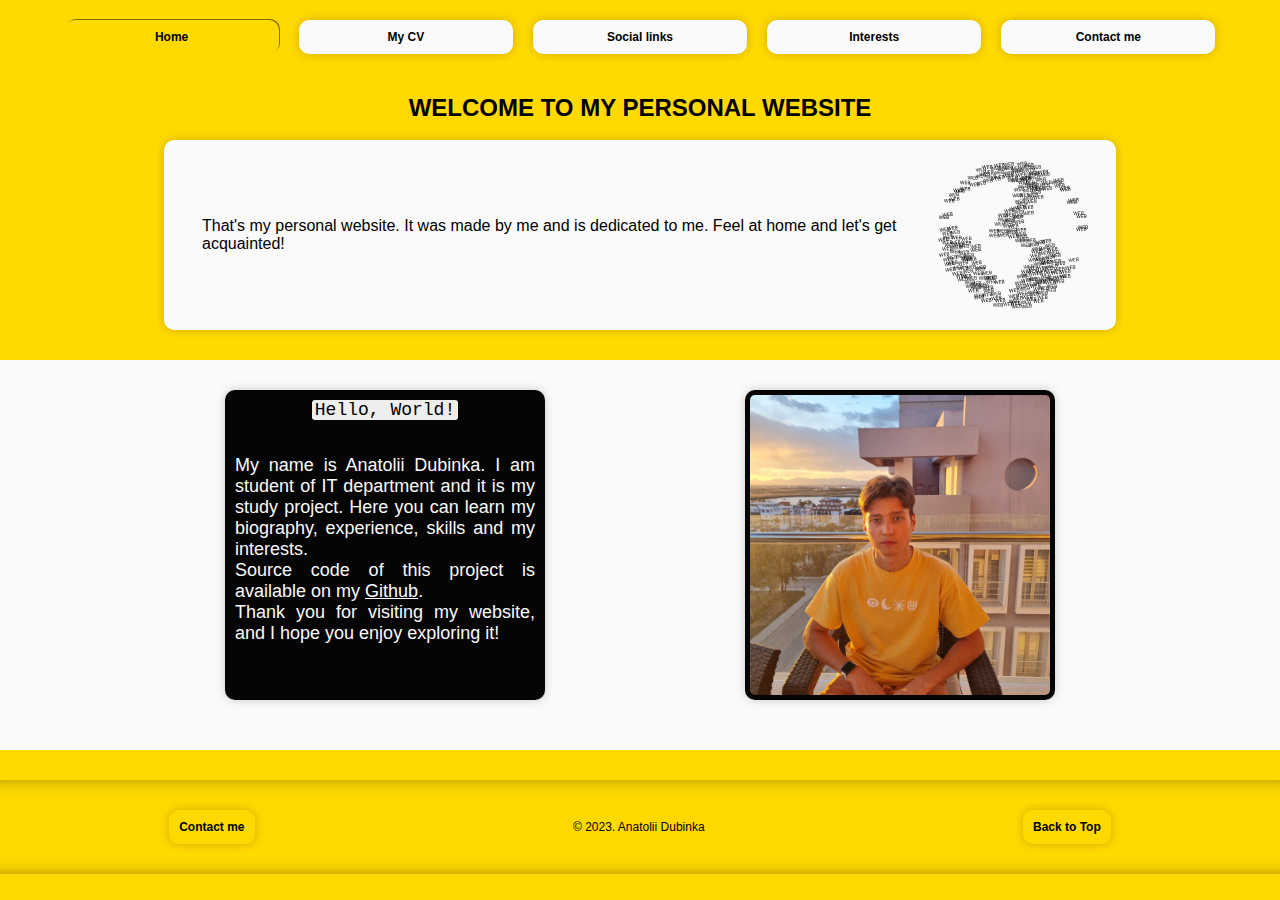
<file: index.html>
<!DOCTYPE html>
<html>
<head>
<link rel="stylesheet" type="text/css" href="style.css">
</head>


<body>

<header>
<nav>
  <ul>
    <li class="active"><a href="index.html"><p>Home</p></a></li>
    <li><a href="resume.html"><p>My CV</p></a></li>
    <li><a href="social.html"><p>Social links</p></a></li>
    <li><a href="interests.html"><p>Interests</p></a></li>
    <li><a href="contact.html"><p>Contact me</p></a></li>
  </ul>
</nav>
</header>

<h1>WELCOME TO MY PERSONAL WEBSITE</h1>


<div class="white_block_centered">
<div class="horizontal_flex_white">

<p class="intro">That's my personal website. It was made by me and is dedicated to me. Feel at home and let's get acquainted! </p>
<img class="intro" src="media/web_planet.svg" alt="web planet picture" width="150" height="150">

</div>
</div>

<section class="white_page">

<div class="horizontal_flex">
  <div class="black_block">
  <code>Hello, World!</code>
<!--    <h2>Hello, I'm Anatolii</h2>-->
  <p class="greeting">My name is Anatolii Dubinka. I am student of IT department and it is my study project. Here you can learn my biography, experience, skills and my interests.
  <br>Source code of this project is available on my <a class="white_link" href="social.html#github">Github</a>.<br>
  Thank you for visiting my website, and I hope you enjoy exploring it!</p>
<!--    <p>Lorem ipsum dolor sit amet, consectetur adipisicing elit. In, voluptatibus, sunt. Recusandae ab aliquid voluptate exercitationem dicta ipsa, odio cumque sapiente quaerat nisi ad rem dolor iusto.</p>-->
  </div>

  <div class="black_block">
    <img class="black_block_photo" src="media/photo.jpeg" alt="My personal photo">
  </div>
</div>

</section>


<footer>
<a href="contact.html"><p>Contact me</p></a>
<p>&copy; 2023. Anatolii Dubinka</p>
<!--For #top bookmark, in HTML5 we don't need to create this link-->
<a href="#top"><p>Back to Top</p></a>
</footer>


</body>
</html>
</file>
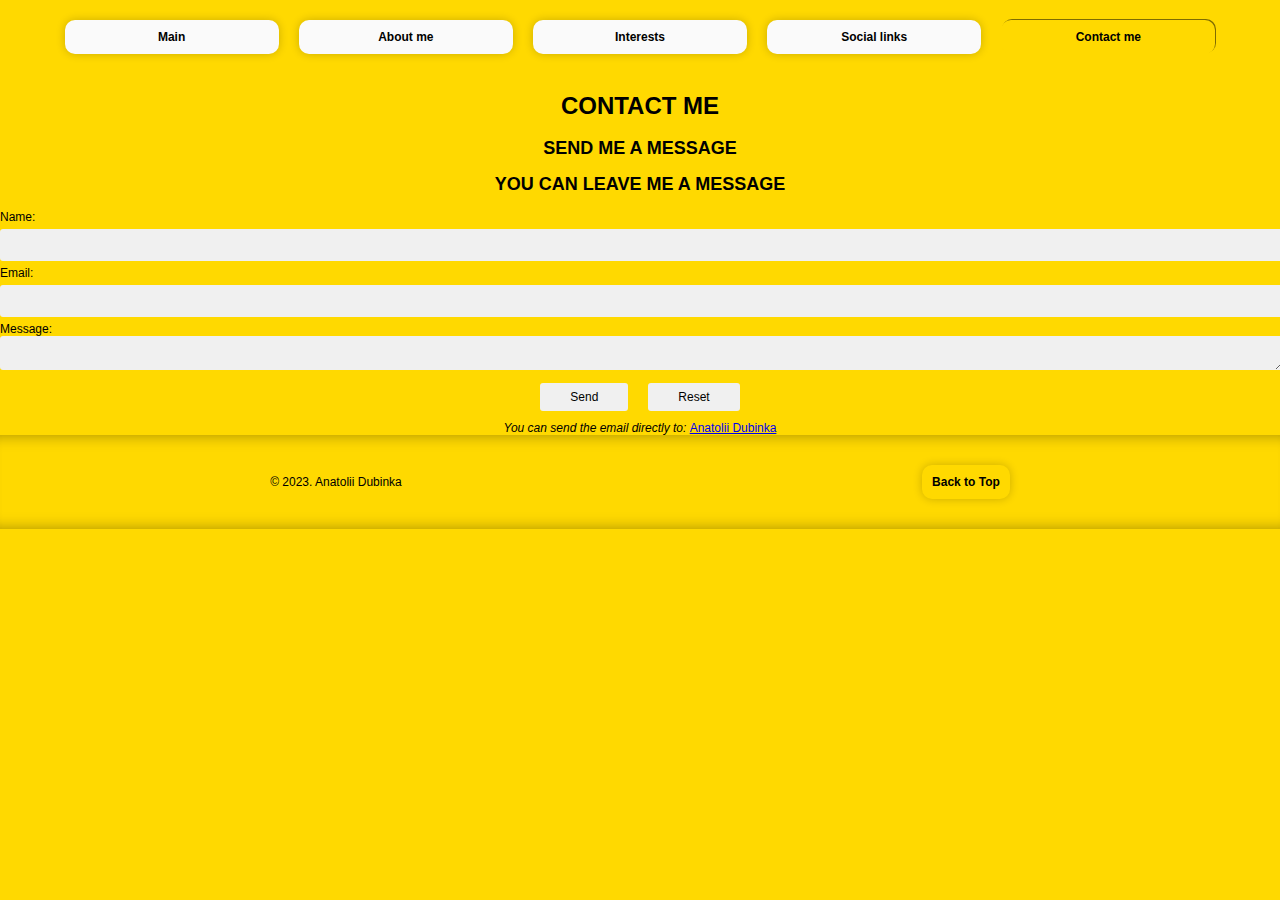
<file: contact-form.html>
<!DOCTYPE html>
<html>

<head>
<link rel="stylesheet" type="text/css" href="style.css">
</head>

<body>

<nav>
  <ul>
    <li><a href="index.html"><p>Main</p></a></li>
    <li><a href="about.html"><p>About me</p></a></li>
    <li><a href="interests.html"><p>Interests</p></a></li>
    <li><a href="social_links.html"><p>Social links</p></a></li>

    <li class="active"><a class="button" href="contact-form.html"><p>Contact me</p></a></li>
  </ul>
</nav>


    <h1>CONTACT ME</h1>
    <h2>SEND ME A MESSAGE</h2>
    <h2>YOU CAN LEAVE ME A MESSAGE</h2>



<!-- We use third-party submission service which redirects this request to my e-mail-->
<section class="feedback">
    <form action="https://formspree.io/f/xoqzzaop" method="POST" target="_blank">

    <label for="name">Name:</label>
    <input type="text" id="name" name="name" required>

    <label for="email">Email:</label>
    <input type="email" id="email" name="email" required>

    <label for="message">Message:</label>
    <textarea id="message" name="message" scrolling="auto" required></textarea>


    <div class="horizontal_flex">
    <button type="submit">Send</button>
    <button type="reset">Reset</button>

    </div>

    </form>
</section>



<div align="center">
<p><i>You can send the email directly to: </i><a href="mailto:lemoonadresse@gmail.com">Anatolii Dubinka</a></p>
</div>



<footer>
<p class="footer">&copy; 2023. Anatolii Dubinka</p>
<a class="button" href="#top"><p class="button">Back to Top</p></a>

</footer>

</body>
</html>
</file>
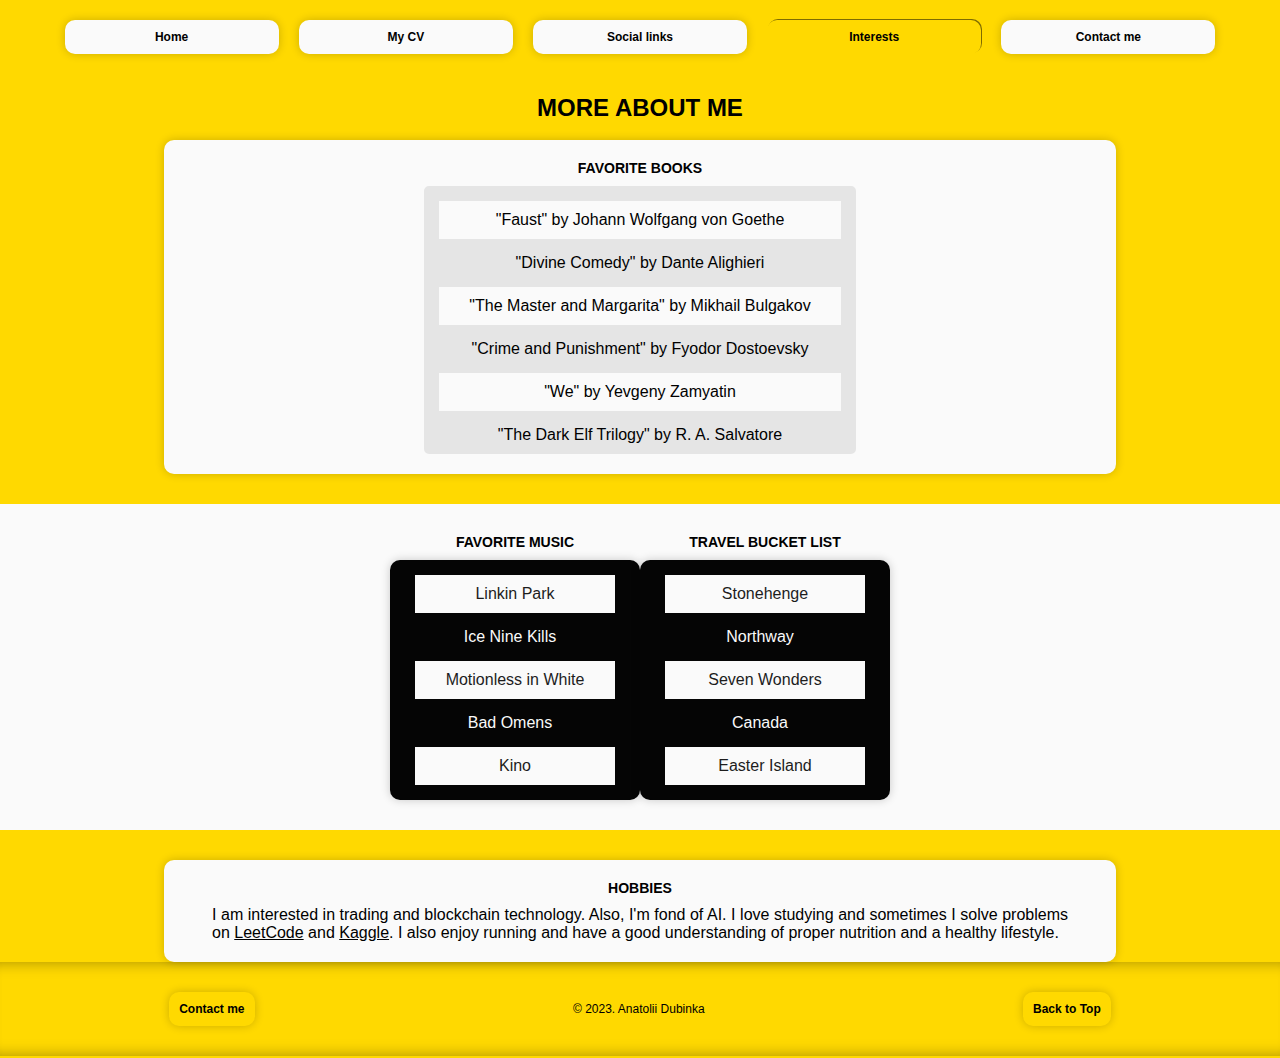
<file: interests.html>
<!DOCTYPE html>
<html>
<head>
<link rel="stylesheet" type="text/css" href="style.css">
</head>


<body>
<header>
<nav>
  <ul>
    <li><a href="index.html"><p>Home</p></a></li>
    <li><a href="resume.html"><p>My CV</p></a></li>
    <li><a href="social.html"><p>Social links</p></a></li>
    <li class="active"><a href="interests.html"><p>Interests</p></a></li>
    <li><a href="contact.html"><p>Contact me</p></a></li>

  </ul>
</nav>
</header>
<h1>MORE ABOUT ME</h1>

<ul class="favs">
<div class="white_block_centered">
  <li>

    <h3>Favorite books</h3>

    <ul class="grey_list">

          <li>"Faust" by Johann Wolfgang von Goethe</li>
          <li>"Divine Comedy" by Dante Alighieri</li>
          <li>"The Master and Margarita" by Mikhail Bulgakov</li>
          <li>"Crime and Punishment" by Fyodor Dostoevsky</li>
          <li>"We" by Yevgeny Zamyatin</li>
          <li>"The Dark Elf Trilogy" by R. A. Salvatore</li>

    </ul>
  </li>
</div>

<section class="white_page">


<div class="horizontal_flex">

<div>
<h3>Favorite music</h3>
  <div class="black_block_centered">
    <li>
        <ul class="dark">

        <li>Linkin Park</li>

        <li>Ice Nine Kills</li>
        <li>Motionless in White</li>
        <li>Bad Omens</li>

        <li>Kino</li>
        </ul>
  </li>
</div>
</div>


<div>
<h3>Travel bucket list</h3>
<div class="black_block_centered">
<!--  <h3 class="light_back">Travel bucket list</h3>-->
      <li>
    <ul class="dark">
      <li>Stonehenge</li>
      <li>Northway</li>

      <li>Seven Wonders</li>
      <li>Canada</li>
      <li>Easter Island</li>
    </ul>
    </li>
</div>
</div>
</div>



</section>
</ul>

<div class="white_block_centered">

    <h3>Hobbies</h3>
    <p class="justified">
    I am interested in trading and blockchain technology. Also, I'm fond of AI. I love studying and sometimes I solve problems on <a href="social.html#leetcode">LeetCode</a> and <a href="social.html#kaggle">Kaggle</a>. I also enjoy running and have a good understanding of proper nutrition and a healthy lifestyle.
    </p>



</div>


<footer>
<a href="contact.html"><p>Contact me</p></a>
<p>&copy; 2023. Anatolii Dubinka</p>
<!--For #top bookmark, in HTML5 we don't need to create this link-->
<a href="#top"><p>Back to Top</p></a>
</footer>


</body>
</html>
</file>
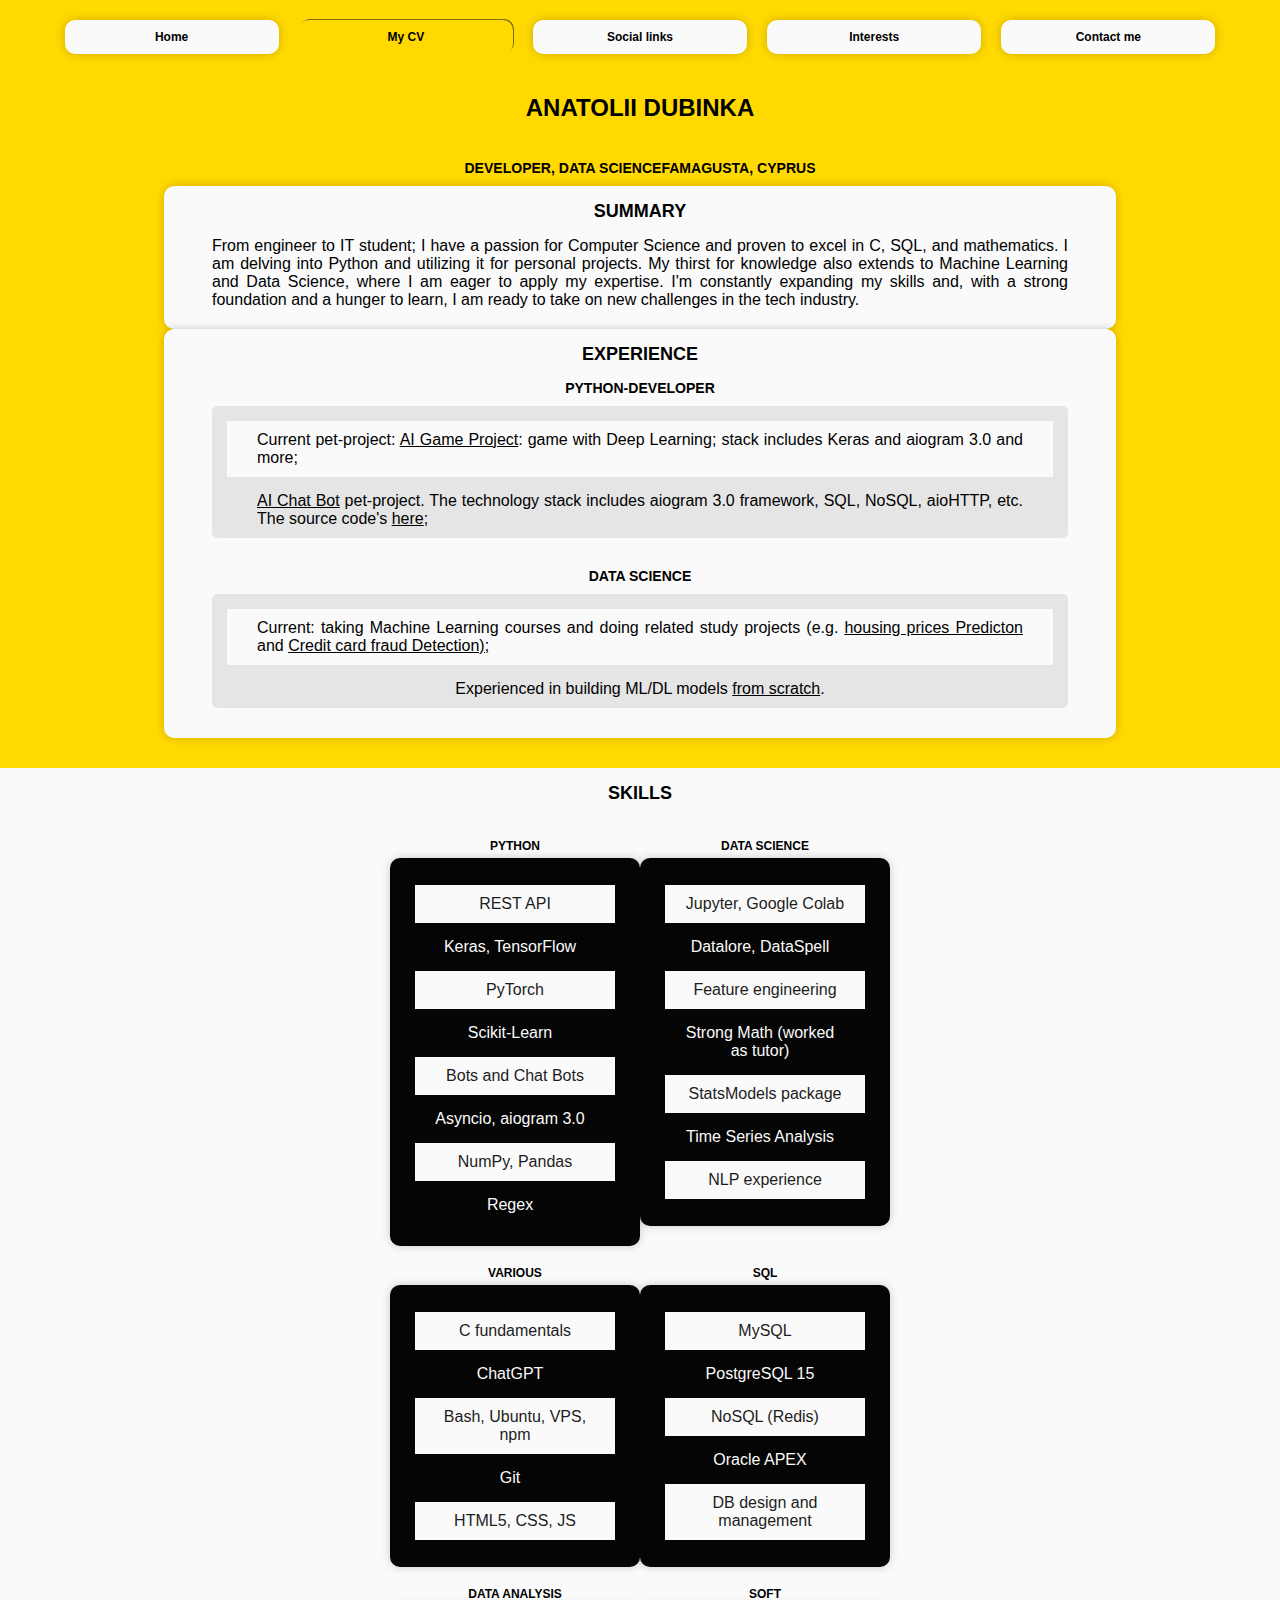
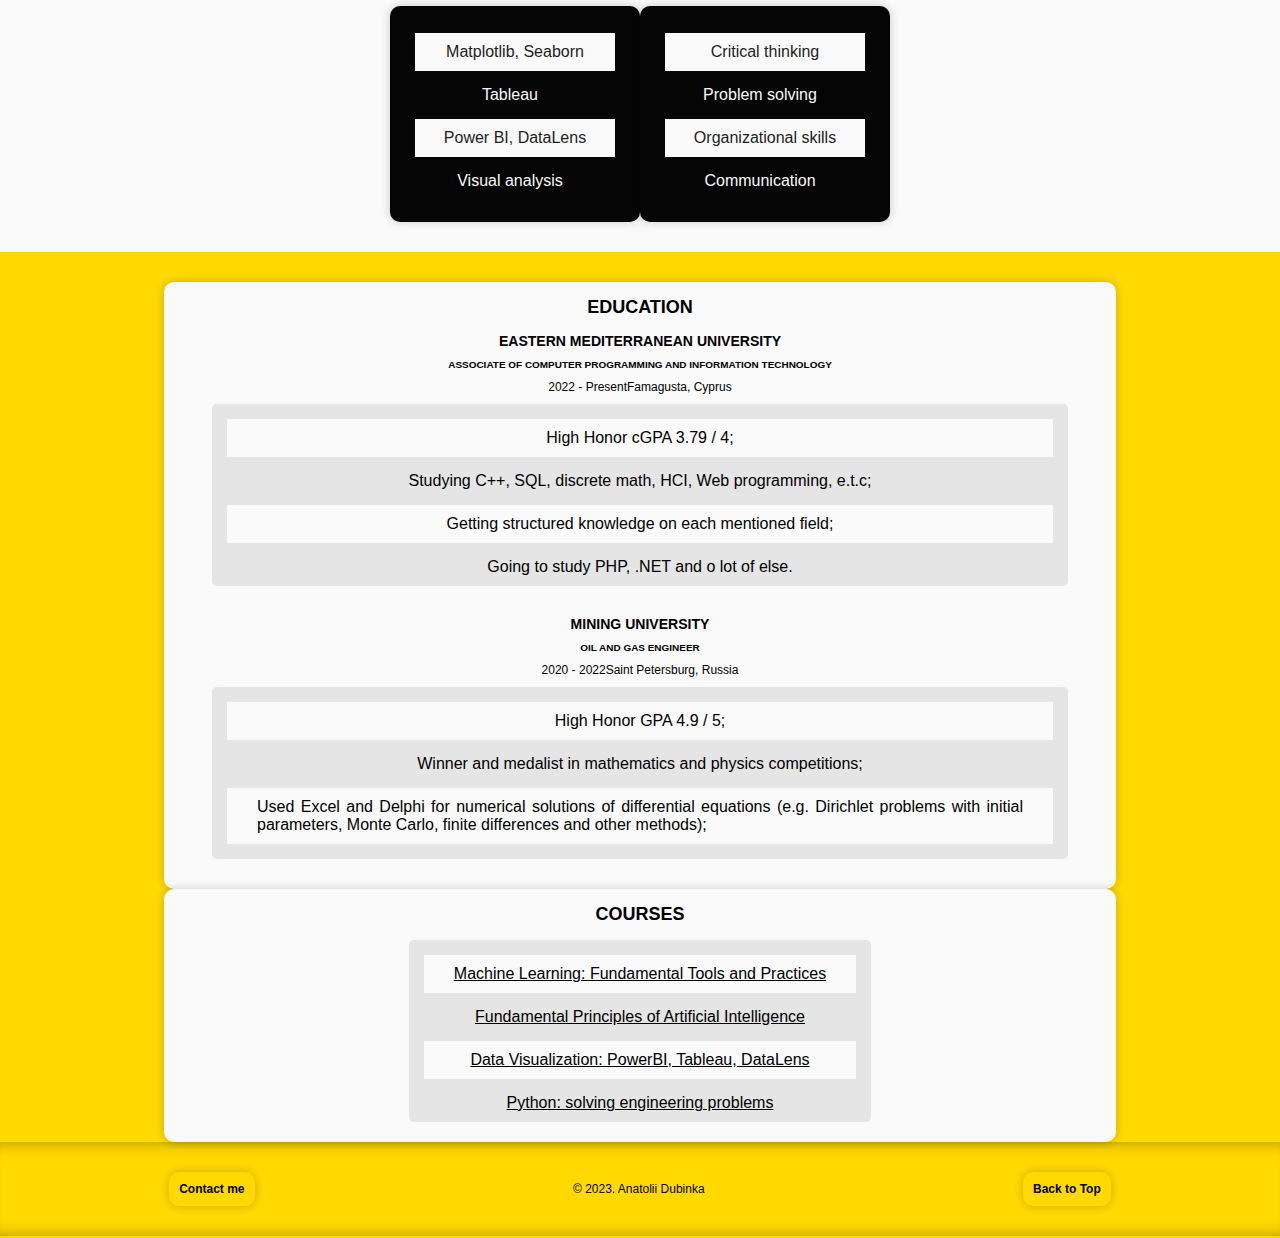
<file: resume.html>
<!DOCTYPE html>
<html>


<head>
<link rel="stylesheet" type="text/css" href="style.css">
</head>


<body>


<header>
<nav>
  <ul>
    <li><a href="index.html"><p>Home</p></a></li>
    <li class="active"><a href="resume.html"><p>My CV</p></a></li>
    <li><a href="social.html"><p>Social links</p></a></li>
    <li><a href="interests.html"><p>Interests</p></a></li>
    <li><a href="contact.html"><p>Contact me</p></a></li>

  </ul>
</nav>
</header>

<h1>ANATOLII DUBINKA</h1>
<div class="horizontal_flex">
<h3>Developer, Data Science</h3>
<h3>Famagusta, Cyprus</h3>
</div>
<div class="white_block_centered">

    <h2>Summary</h2>
    <p class="justified">
From engineer to IT student; I have a passion for Computer Science and proven to excel in C, SQL, and mathematics. I am delving into Python and utilizing it for personal projects. My thirst for knowledge also extends to Machine Learning and Data Science, where I am eager to apply my expertise. I'm constantly expanding my skills and, with a strong foundation and a hunger to learn, I am ready to take on new challenges in the tech industry.
    </p>

</div>

<div class="white_block_centered">

    <h2>Experience</h2>

    <ul class="grey_list_headers">

          <li class="grey_list_headers"><h3>Python-Developer</h3>
          <ul class="grey_list">

          <li>
          <p>Current pet-project: <a href="https://github.com/remainedmind/deepcheckers">AI Game Project</a>: game with Deep Learning; stack includes Keras and aiogram 3.0 and more;</p>
          </li>

          <li>
          <p><a href="https://t.me/remainedmind">AI Chat Bot</a> pet-project. The technology stack includes aiogram 3.0 framework, SQL, NoSQL, aioHTTP, etc. The source code's <a href="https://github.com/remainedmind/RobBot">here</a>;</p>
          </li>


          </ul>
          </li>


          <li class="grey_list_headers"><h3>Data Science</h3>
          <ul class="grey_list">

          <li><p>Current: taking Machine Learning courses and doing related study projects (e.g. <a href="https://gitlab.com/rmnd-ML/stdprojects/california-analysis/-/blob/main/Feature_engineering.ipynb">housing prices Predicton</a> and <a href="https://www.kaggle.com/code/remainedmind/keras-credit-card-fraud-detection">Credit card fraud Detection);</a></p></li>
          <li><p>Experienced in building ML/DL models <a href="https://gitlab.com/rmnd-DL/MLP">from scratch</a>.</p></li>

          </ul>
          </li>
    </ul>


</div>








<section class="white_page">
<h2>Skills</h2>
<div class="horizontal_flex">

<div>
<h4>Python</h4>
  <div class="black_block_centered">
        <ul class="dark">

        <li>REST API</li>
        <li>Keras, TensorFlow</li>
        <li>PyTorch</li>
        <li>Scikit-Learn</li>
        <li>Bots and Chat Bots</li>
        <li>Asyncio, aiogram 3.0</li>
<!--        <li></li>-->
        <li>NumPy, Pandas</li>
        <li>Regex</li>
        </ul>
</div>
</div>

<div>
<h4>Data Science</h4>
  <div class="black_block_centered">
        <ul class="dark">
        <li>Jupyter, Google Colab</li>
        <li>Datalore, DataSpell</li>
        <li>Feature engineering</li>
        <li>Strong Math (worked as tutor)</li>
        <li>StatsModels package</li>
        <li>Time Series Analysis</li>
        <li>NLP experience</li>
        </ul>
</div>
</div>
</div>
<div class="horizontal_flex">


<div>
<h4>Various</h4>
<div class="black_block_centered">
<!--  <h3 class="light_back">Travel bucket list</h3>-->
<!--      <li>-->
    <ul class="dark">
        <li>C fundamentals</li>
        <li>ChatGPT</li>
        <li>Bash, Ubuntu, VPS, npm</li>
        <li>Git</li>
        <li>HTML5, CSS, JS</li>

    </ul>
<!--    </li>-->
</div>
</div>




<div>
<h4>SQL</h4>
  <div class="black_block_centered">
<!--    <li>-->
        <ul class="dark">



        <li>MySQL</li>
        <li>PostgreSQL 15</li>
        <li>NoSQL (Redis)</li>
        <li>Oracle APEX</li>
        <li>DB design and management</li>

        </ul>
<!--  </li>-->
</div>
</div>
</div>
<div class="horizontal_flex">


<div>
<h4>Data analysis</h4>
  <div class="black_block_centered">
<!--    <li>-->
        <ul class="dark">

        <li>Matplotlib, Seaborn</li>

        <li>Tableau</li>
        <li>Power BI, DataLens</li>
        <li>Visual analysis</li>
        </ul>
<!--  </li>-->
</div>
</div>



<div>
<h4>Soft</h4>
<div class="black_block_centered">
    <ul class="dark">
      <li>Critical thinking</li>
      <li>Problem solving</li>
      <li>Organizational skills</li>
      <li>Communication</li>

    </ul>
<!--    </li>-->
</div>
</div>


</div>
</section>



<div class="white_block_centered">

    <h2>Education</h2>

    <ul class="grey_list_headers">

          <li class="grey_list_headers">
          <h3>Eastern Mediterranean University</h3>
          <h5>Associate of Computer Programming and Information Technology</h5>
          <div class="date_place">
            <div class="horizontal_flex">
            <p>2022 - Present</p>

            <p>Famagusta, Cyprus</p>

          </div></div>

          <ul class="grey_list">


        <li><p>High Honor cGPA 3.79 / 4;</p></li>
        <li><p>Studying C++, SQL, discrete math, HCI, Web programming, e.t.c;</p></li>
        <li><p>Getting structured knowledge on each mentioned field;</p></li>
        <li><p>Going to study PHP, .NET and o lot of else.</p></li>

          </ul>
</li>
          <li class="grey_list_headers">
          <h3>Mining University</h3>
          <h5>Oil and Gas Engineer</h5>
          <div class="date_place">
          <div class="horizontal_flex">

            <p>2020 - 2022</p>

            <p>Saint Petersburg, Russia</p>

          </div></div>
          <ul class="grey_list">


          <li><p>High Honor GPA 4.9 / 5;</p></li>
          <li><p>Winner and medalist in mathematics and physics competitions;</p></li>
          <li><p>Used Excel and Delphi for numerical solutions of differential equations (e.g. Dirichlet problems with initial parameters, Monte Carlo, finite differences and other methods);</p></li>
          </ul>
</li>
    </ul>


</div>



<div class="white_block_centered">

    <h2>Courses</h2>

    <ul class="grey_list">

          <li>
          <a href="https://netology.ru/programs/machine-learn#/" target="setrificate"><p>Machine Learning: Fundamental Tools and Practices</p></a>
       </li>
          <li>
          <a href="portfolio/5.certificate_start_in_AI.pdf" target="setrificate"><p>Fundamental Principles of Artificial Intelligence</p></a>

        </li>

      <li>
          <a href="portfolio/6.certificate_BI_instruments.pdf" target="setrificate"><p>Data Visualization: PowerBI, Tableau, DataLens</p></a>

        </li>



      <li>

          <a href="portfolio/4.Python_course_MU.pdf" target="setrificate"><p>Python: solving engineering problems</p></a>
        </li>
    </ul>

</div>




<!--<footer>-->
<!--<a href="contact.html" class="button"><p class="button">Contact me</p></a>-->
<!--<p class="footer">&copy; 2023. Anatolii Dubinka</p>-->
<!--<a href="#top" class="button"><p class="button">Back to Top</p></a>-->
<!--</footer>-->


<footer>
<a href="contact.html"><p>Contact me</p></a>
<p>&copy; 2023. Anatolii Dubinka</p>
<!--For #top bookmark, in HTML5 we don't need to create this link-->
<a href="#top"><p>Back to Top</p></a>
</footer>


</body>
</html>
</file>
<file: style.css>
/* style.css */

html {
    /* No need to use JS for scrolling   */
    scroll-behavior: smooth;
}

body{
    background-color: #ffd900;
    /* background-color: rgba(255, 200, 0, 1); */
    font-family: Arial;
    font-size: 12px;
    /*We clear margin to be able to expand background color to all page width*/
    margin: 0;

}

header{
    padding: 0;
    margin-bottom: 20px;
}

h1{
    color: black;
    align-self: center;
    text-align: center;
    text-transform: uppercase;
    margin-top: 18px;
    margin-bottom: 18px;
}

h2{
    color: black;
    align-self: center;
    text-align: center;
    text-transform: uppercase;
    margin-top: 15px;
}

h2.form{
    margin-top: 20px;
}

h3{
    color: black;
    align-self: center;
    text-align: center;
    text-transform: uppercase;
    margin-bottom: 10px;
    margin-top: 20px;
}
h4{
    color: black;
    align-self: center;
    text-transform: uppercase;
    text-align: center;
    margin-bottom: 20px;

    /*    width: 250px;*/
}
h5{
    color: black;
    align-self: center;
    text-transform: uppercase;
    text-align: center;
    margin-top: 10px;
    margin-bottom: 10px;

    /*    width: 250px;*/
}

p{
    margin: 0px;
    align-self: center;
}

p.justified{
    margin: 0px 20px;
    text-align: justify;
    font-size: 16px;
}
p.bio{
    text-align: justify;
}

div.white_block_centered{
    display: flex;
    /*    flex-direction: row;*/
    flex-direction: column;
    align-items: center;
    justify-content: center;
    padding: 0px 28px 20px 28px;
    margin: 0 auto;
    width: 70%;
    /* margin: 20px 252px 30px 252px; */
    background-color: rgba(250, 250, 250, 1);
    border-radius: 10px;
    box-shadow: 0px 0px 10px rgba(0, 0, 0, 0.2);
}

section.white_page{
    margin: 30px 0px;
    padding: 10px 60px 30px 60px;
    background-color: rgba(250, 250, 250, 1);
}
section.white_page h4{
    margin-bottom: 5px;
    margin-top: 20px;
}

section.white_page h2{
/*    margin-bottom: 5px;*/
    margin-top: 5px;
}

section.white_page_contact{
    margin: 20px 0px 30px 0;
    padding: 10px 30px 10px 30px;
    background-color: rgba(250, 250, 250, 1);
}

div.horizontal_flex_contact{
    align-self: center;
    display: flex;
    align-content: center;
    justify-content: center;
    justify-content: space-around;
}

div.contacts {
    display: flex;
    flex-direction: column;
    align-items: center;
    /*    align-self: center;*/
/*    justify-content: space-between;*/
    padding: 30px 30px 30px 30px;
    margin: 0px 30px 30px 30px;
    background-color: rgba(5, 5, 5, 1);
    border-radius: 10px;
    box-shadow: 0px 0px 10px rgba(0, 0, 0, 0.2);
    /*    width: 100%;*/
}

div.contacts p{
    color: rgba(250, 250, 250, 1);
    text-align: center;
    /*    padding: 0 20px 20px 20px;*/
    margin: 5px 5px 10px 5px;
    /*    width: 300px;*/
}

p.intro {
/*    margin: 0px 40px 0 0;*/
/*    margin: 10px 40px 0 10px;*/
    margin-left: 10px;
    margin-right: 40px;
    align-self: center;
    font-size: 16px;
    font-weight: 500;
    width: 100%;
    height: 100%;
}

p.greeting {
    font-size: 18px;
    text-align: justify;
/*    margin: 60px 0 0 0;*/
}

a.white_link{
    color: white;
}

nav ul {
    background-color: #ffd900;
    /* background-color: rgba(255, 200, 0, 1); */
    list-style: none;
    margin: 0;
    padding: 10px;
    /* margin: 0px 20px 20px 20px; */
    display: flex;
    justify-content: center;
    /* align-items: center; */
}

nav li {
  background-color: #ffd900;
    /* background-color: rgba(255, 200, 0, 1); */
    margin: 0px;
    padding: 10px;
    width: 17%; /* CALCULATED MANUALLY */
}

nav p {
    background-color: rgba(250, 250, 250, 1);
    text-align: center;
    color: black;
    padding: 10px;
    margin: 0;
    border-radius: 10px;
    box-shadow: 0px 0px 10px rgba(0, 0, 0, 0.2);
}

nav a {
    text-decoration: none;
    font-weight: bold;
}

nav p:hover {  /* pseudo-class applied when the mouse cursor is over element. */
  color: #ffd900;
    /* color: rgba(255, 200, 0, 1); */
    background-color: rgba(5, 5, 5, 1);
}

nav li.active p {
  background-color: #ffd900;
    /* background-color: rgba(255, 200, 0, 1); */
    box-shadow: 1px -1px 0px 0px rgb(0 0 0 / 50%);
}

nav li.active p:hover {
    color: black;
}




ul.favs{
    margin-left: 0;
    padding-left: 0;
    list-style-type: none;
}

ul.dark{
    text-align: center;
    align-self: center;
    align-items: center;
    list-style-type: none;
    padding-inline-start: 0px;
    border: 0;
    border-radius: 5px;

}


ul.dark li{
    align-items: center;
    display: flex;
    text-align: center;
    width: 160px;
    flex-direction: column;
    justify-content: space-between;
    color: rgba(29, 29, 29, 1);
    background: rgba(250, 250, 250, 1);
    border: 5px solid rgba(5, 5, 5, 1);
    padding: 10px 20px;
    font-size: 16px;

}

ul.dark li:nth-child(2n) {
    background: rgba(5, 5, 5, 1);
    color: rgba(250, 250, 250, 1);
    border: 0;
}

ul.grey_list_headers{
    text-align: center;
    align-self: center;
    list-style-type: none;
    padding-inline-start: 0px;
    margin-top: 0;
    margin-left: 0;
    padding-left: 0;
    margin-bottom: 10px;
}

ul.grey_list_headers li.grey_list_headers:nth-child(2n){
    margin-bottom: 0px;
    margin-top: 30px;
}

ul.grey_list_headers h3{
    margin-top: 0px;
}

ul.grey_list{
    text-align: justify;
    align-self: center;
    display: flex;
    flex-direction: column;
    margin: 0px 20px 0px 20px;
    list-style-type: none;
    padding-inline-start: 0px;
    border: 5px solid rgba(229, 229, 229, 1);
    border-radius: 5px;

}

ul.grey_list li{
    align-items: center;
    display: flex;
    flex-direction: column;
    justify-content: space-between;
    border: 10px solid rgba(229, 229, 229, 1);
    padding: 10px 30px;
    font-size: 16px;
}

ul.grey_list li:nth-child(2n) {
    background: rgba(229, 229, 229, 1);
    border: 0;
    padding: 5px 40px;
}

div.white_block_centered a{
    color: black;
}

div.black_block_centered{
    display: flex;
    flex-direction: column;
    align-items: center;
    justify-content: center;
    color: rgba(250, 250, 250, 1);
    padding: 10px 20px;

    background-color: rgba(5, 5, 5, 1);
    border-radius: 10px;
    box-shadow: 0px 0px 10px rgba(0, 0, 0, 0.2);
}

div.black_block_spaced{
    display: flex;
    flex-direction: row;
    align-items: center;
    justify-content: space-around;
    color: rgba(250, 250, 250, 1);
    margin: 120px;
    background-color: rgba(5, 5, 5, 1);
    border-radius: 10px;
    box-shadow: 0px 0px 10px rgba(0, 0, 0, 0.2);
}

div.horizontal_flex_white {
  display: flex;
  justify-content: center;
  align-items: center;
}

div.horizontal_flex{
    /* align-self: center; */
    /* align: justify; */
    display: flex;
    /* align-content: center; */
    /* justify-content: center; */
    /* justify-content: space-around; */
    width: 40%;
    margin: 0 auto;
    justify-content: center;
}

section.white_page_centered{
    background-color: rgba(250, 250, 250, 1);
}


div.date_place{
    margin-bottom: 10px;
}

span{
    width: 300px;
}

a.button{
    text-decoration: none;
}

/*TABLE WITH SOCIAL LINKS*/
table.social{
    margin: 0px 5px 5px 5px;
}
table.social tr{
    align-items: center;
    display: flex;
    justify-content: space-between;
    border: 10px solid rgba(229, 229, 229, 1);
    padding: 10px 0;

}
table.social td{
    margin: 0 20px;
    text-align: center;
    font-size: 16px;
}
table.social img{
    height: 30px;
    display: block;
    border: 1px solid rgba(12, 12, 12, 1);
    margin: 0;
}
table.social img:hover{
    border-radius: 20px;
}
table tr:first-child {
    border-radius: 5px 5px 0 0;

}
table tr:last-child {
    border-radius: 0 0 5px 5px;
}
table.social tr:nth-child(2n) {
    background: rgba(229, 229, 229, 1);
    border: 0;
    padding: 10px;
}

div.black_block {
    display: flex;
    text-align: center;
    flex-direction: column;
    align-items: center;
    padding: 5px 5px;
    margin: 20px 0;
    background-color: rgba(5, 5, 5, 1);
    border-radius: 10px;
    box-shadow: 0px 0px 10px rgba(0, 0, 0, 0.2);
    margin-right: 200px;
    /*    width: 100%;*/
}

div.black_block:last-child {
  margin-right: 0;
}

.black_block_photo {
  width: 300px;
  height: 300px;
}

div.black_block p{
    color: rgba(250, 250, 250, 1);
    margin: 10px 5px;
    width: 300px;
}

div.black_block li{
    color: rgba(250, 250, 250, 1);
    margin: 10px 5px;
    width: 300px;
}


/*div.white_block_centered img, p{*/
/*    margin-top: 20px;*/
/*}*/
div.white_block_centered .intro{
    margin-top: 20px;
}


img {
    border-radius: 5px;
}

img.link{
    /*    width: 135px;*/
    height: 30px;

}

img.link:hover{
    border-radius: 20px;
    border: 1px solid rgba(199, 9, 9, 1);
}

img.table_link{
    /*    width: 135px;*/
    height: 30px;

}

img.table:hover{
    border-radius: 20px;
    border: 1px solid rgba(199, 9, 9, 1);
}

img.button{
    height: 32px;
}

img.button:hover{
    border-radius: 20px;
}


form button{
    padding: 7px 30px;
    margin: 10px;
    background: rgba(240, 240, 240, 1);
    border: none;
    border-radius: 3px;
    cursor: pointer;
    font-size: 12px;

}

form button:hover {  /* pseudo-class applied when the mouse cursor is over element. */
    background: rgba(0, 0, 0, 0.15);
    border-radius: 10px;
}

input{
    margin: 5px 0;
    border: none;
    background-color: rgba(240, 240, 240, 1);
    border-radius: 3px;
    width: 100%;
    height: 30px;

}
textarea {
    border: none;
    background-color: rgba(240, 240, 240, 1);
    border-radius: 3px;
    width: 100%;
}








footer{
    align-text: center;
    align: center;
    display: flex;
    justify-content: space-around;
    box-shadow:
        inset rgba(0, 0, 0, 0.35) 0px -15px 15px -15px,
        inset rgba(0, 0, 0, 0.35) 0px 15px 15px -15px;
    padding: 30px 10px;
    margin: 0px 0 2px 0;
}


code {
    background-color: #eee;
    border-radius: 3px;
    font-family: courier, monospace;
    font-size: large;
    padding: 0 3px;
    margin: 5px 0 25px 0;
/*    align-self: center;*/
}

footer a p{
/*    background-color: rgba(250, 250, 250, 1);*/
    text-align: center;
    color: black;
    padding: 10px;
    margin: 0;
    border: 0px;

/*    background-color: rgba(250, 250, 250, 1);*/
    /* background-color: rgba(255, 200, 0, 1); */
    background-color: #ffd900;
    border-radius: 10px;
    box-shadow: 0px 0px 10px rgba(0, 0, 0, 0.2);
}

footer a{
    text-decoration: none;
/*        color: rgba(0, 0, 0, 0.5);*/
    font-weight: bold;
}

footer a p:hover {  /* pseudo-class applied when the mouse cursor is over element. */
    /*    color: rgba(0, 100, 0, 1);*/
    color: #ffd900;
    /* color: rgba(255, 200, 0, 1); */
    background-color: rgba(5, 5, 5, 1);
    /*    background-color: rgba(100, 0, 0, 0.5)*/
}

@media screen and (max-width: 1050px) {
    /* div.horizontal_flex { */
      /* flex-direction: column;
      justify-content: center;
      align-items: center; */

    /* } */

    div.black_block {
      width: 230px;
      height: 240px;
      margin-right: 100px;
    }

    div.black_block p {
      width: 230px;
      /* height: 230px; */
    }

    p.greeting {
      font-size: 14px;
    }

    .black_block_photo {
      width: 230px;
      height: 240px;
    }
}

@media screen and (max-width: 600px) {
  nav p {
    height: 60%;
  }
  h1 {
    font-size: 18px;
  }

  .intro {
    width: 100px;
    height: 100px;
  }

  p.intro {
    font-size: 14px;
  }

  div.horizontal_flex {
    flex-direction: column;
    align-items: center;
  }

  div.black_block {
    width: 230px;
    height: 240px;
    margin-right: 0;
  }

  div.black_block p {
    width: 230px;
    /* height: 230px; */
  }

  p.greeting {
    font-size: 14px;
  }

  .black_block_photo {
    width: 230px;
    height: 240px;
  }
}

@media screen and (max-width: 430px) {
  nav p {
    /* text-align: center; */
    /* width: 70%;
    height: 50%; */
    /* width: 30px; */
    width: 70%;
    height: 50%;
    font-size: 10px;
  }
}
</file>
